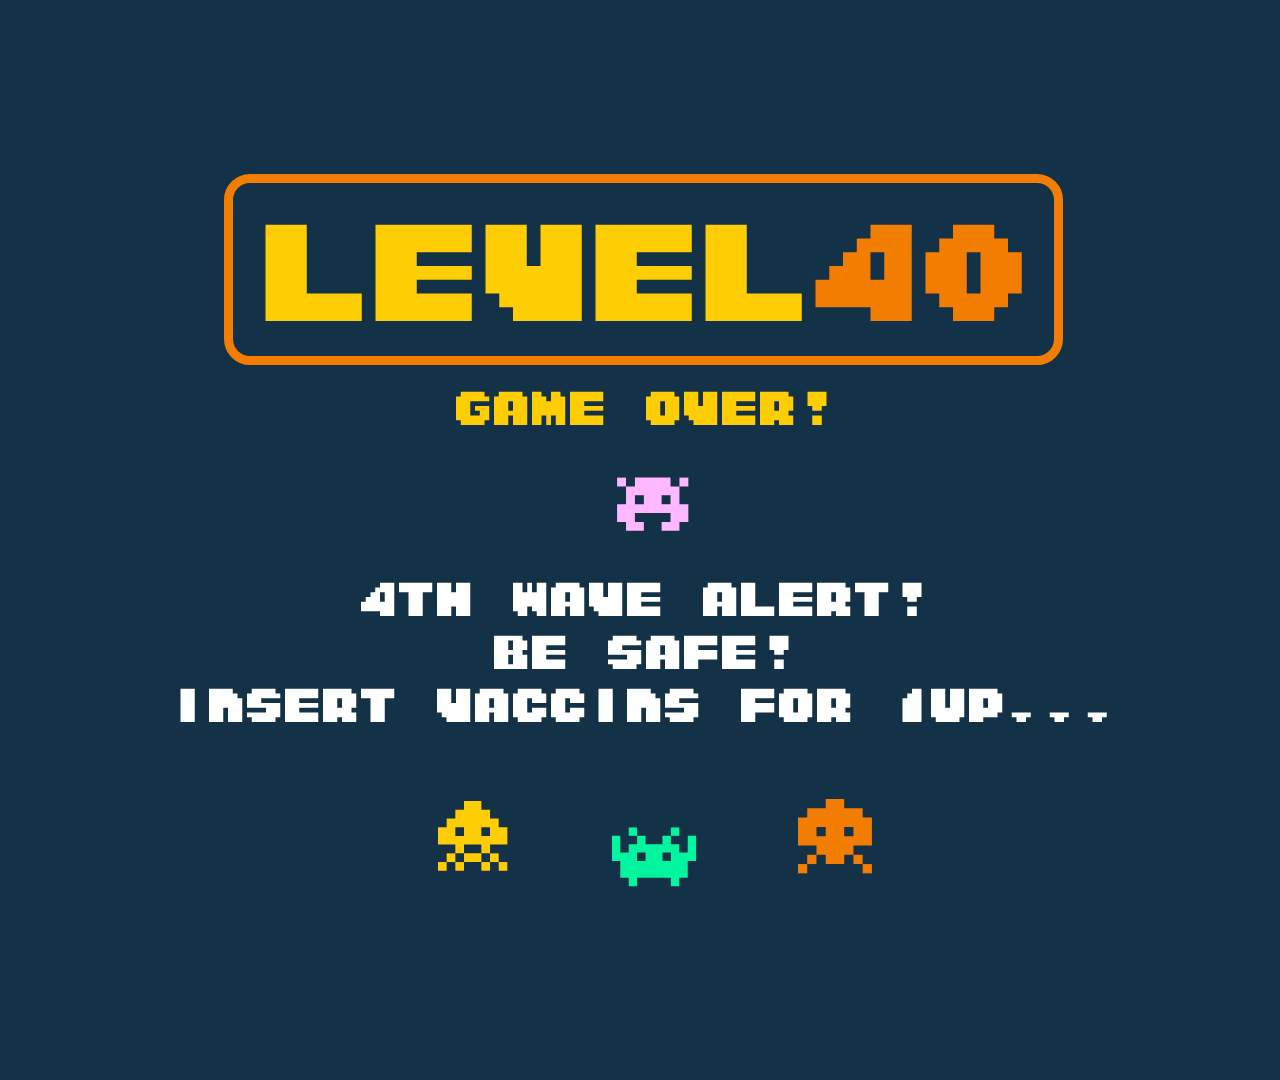
<file: index.html>
<!doctype html>
<html class="no-js" lang="nl">
<head>
    <meta charset="utf-8">
    <title>Level 40</title>
    <meta name="viewport" content="width=device-width, initial-scale=1">
    <meta property="og:title" content="Level 40">
    <meta property="og:type" content="website">
    <meta property="og:url" content="https://level40.be">
    <meta property="og:image" content="https://level40.be/gameover-share.png">
    <link rel="apple-touch-icon" sizes="180x180" href="/apple-touch-icon.png">
    <link rel="icon" type="image/png" sizes="32x32" href="/favicon-32x32.png">
    <link rel="icon" type="image/png" sizes="16x16" href="/favicon-16x16.png">
    <link rel="manifest" href="/site.webmanifest">
    <link rel="mask-icon" href="/safari-pinned-tab.svg" color="#5bbad5">
    <meta name="msapplication-TileColor" content="#da532c">
    <link rel="stylesheet" href="main.css?cb=gameover">
    <meta name="theme-color" content="#133147">
</head>
<body>
    <svg viewBox="0 0 1080 1080" fill="none" xmlns="http://www.w3.org/2000/svg"
        style="max-width: 1080px; margin: 0 auto">
        <path d="M165.5 321V224.75H206.75V293.5H261.75V321H165.5ZM275.5 321V224.75H371.75V252.25H316.75V266H371.75V279.75H316.75V293.5H371.75V321H275.5ZM413 321V307.25H399.25V293.5H385.5V224.75H426.75V266H440.5V224.75H481.75V321H413ZM495.5 321V224.75H591.75V252.25H536.75V266H591.75V279.75H536.75V293.5H591.75V321H495.5ZM605.5 321V224.75H646.75V293.5H701.75V321H605.5Z" fill="#FECD04"/>
        <path d="M784.25 279.75V252.25H770.5V279.75H784.25ZM770.5 321V307.25H715.5V279.75H729.25V266H743V252.25H756.75V238.5H770.5V224.75H811.75V321H770.5ZM880.5 293.5V252.25H866.75V293.5H880.5ZM853 321V307.25H839.25V293.5H825.5V252.25H839.25V238.5H853V224.75H894.25V238.5H908V252.25H921.75V293.5H908V307.25H894.25V321H853Z" fill="#F37D01"/>
        <rect x="128.5" y="178.5" width="830" height="182" rx="21.5" stroke="#F37D01" stroke-width="9"/>
        <g class="animation-pulse">
            <path d="M360.75 425V420.25H356V396.5H360.75V391.75H384.5V396.5H389.25V401.25H370.25V415.5H379.75V410.75H375V406H389.25V420.25H384.5V425H360.75ZM413 410.75V401.25H408.25V410.75H413ZM394 425V396.5H398.75V391.75H422.5V396.5H427.25V425H413V415.5H408.25V425H394ZM432 425V391.75H441.5V396.5H446.25V401.25H451V391.75H460.5V396.5H465.25V425H455.75V415.5H451V425H446.25V415.5H441.5V425H432ZM470 425V391.75H503.25V401.25H484.25V406H503.25V410.75H484.25V415.5H503.25V425H470ZM565 415.5V401.25H560.25V415.5H565ZM550.75 425V420.25H546V396.5H550.75V391.75H574.5V396.5H579.25V420.25H574.5V425H550.75ZM593.5 425V420.25H588.75V415.5H584V391.75H598.25V406H603V391.75H617.25V425H593.5ZM622 425V391.75H655.25V401.25H636.25V406H655.25V410.75H636.25V415.5H655.25V425H622ZM679 410.75V401.25H674.25V410.75H679ZM660 425V391.75H688.5V396.5H693.25V410.75H688.5V415.5H693.25V425H679V420.25H674.25V425H660ZM712.25 425V415.5H721.75V425H712.25ZM712.25 410.75V406H707.5V391.75H726.5V406H721.75V410.75H712.25Z" fill="#FECD04"/>
        </g>
        <path d="M284.75 601.75V592.25H280V601.75H284.75ZM280 616V611.25H261V601.75H265.75V597H270.5V592.25H275.25V587.5H280V582.75H294.25V616H280ZM308.5 616V592.25H299V582.75H332.25V592.25H322.75V616H308.5ZM337 616V582.75H351.25V592.25H356V582.75H370.25V616H356V606.5H351.25V616H337ZM417.75 616V611.25H413V582.75H422.5V592.25H427.25V582.75H432V592.25H436.75V582.75H446.25V616H436.75V611.25H432V606.5H427.25V616H417.75ZM470 601.75V592.25H465.25V601.75H470ZM451 616V587.5H455.75V582.75H479.5V587.5H484.25V616H470V606.5H465.25V616H451ZM498.5 616V611.25H493.75V606.5H489V582.75H503.25V597H508V582.75H522.25V616H498.5ZM527 616V582.75H560.25V592.25H541.25V597H560.25V601.75H541.25V606.5H560.25V616H527ZM622 601.75V592.25H617.25V601.75H622ZM603 616V587.5H607.75V582.75H631.5V587.5H636.25V616H622V606.5H617.25V616H603ZM641 616V582.75H655.25V606.5H674.25V616H641ZM679 616V582.75H712.25V592.25H693.25V597H712.25V601.75H693.25V606.5H712.25V616H679ZM736 601.75V592.25H731.25V601.75H736ZM717 616V582.75H745.5V587.5H750.25V601.75H745.5V606.5H750.25V616H736V611.25H731.25V616H717ZM764.5 616V592.25H755V582.75H788.25V592.25H778.75V616H764.5ZM807.25 616V606.5H816.75V616H807.25ZM807.25 601.75V597H802.5V582.75H821.5V597H816.75V601.75H807.25ZM413 664.25V654.75H408.25V664.25H413ZM413 650V640.5H408.25V650H413ZM394 669V635.75H422.5V640.5H427.25V650H422.5V654.75H427.25V669H394ZM432 669V635.75H465.25V645.25H446.25V650H465.25V654.75H446.25V659.5H465.25V669H432ZM512.75 669V664.25H508V659.5H527V654.75H508V640.5H512.75V635.75H536.5V640.5H541.25V645.25H522.25V650H541.25V664.25H536.5V669H512.75ZM565 654.75V645.25H560.25V654.75H565ZM546 669V640.5H550.75V635.75H574.5V640.5H579.25V669H565V659.5H560.25V669H546ZM584 669V635.75H617.25V645.25H598.25V650H617.25V659.5H598.25V669H584ZM622 669V635.75H655.25V645.25H636.25V650H655.25V654.75H636.25V659.5H655.25V669H622ZM674.25 669V659.5H683.75V669H674.25ZM674.25 654.75V650H669.5V635.75H688.5V650H683.75V654.75H674.25ZM80.5 722V688.75H94.75V722H80.5ZM109 722V688.75H132.75V693.5H137.5V698.25H142.25V722H128V707.75H123.25V722H109ZM151.75 722V717.25H147V712.5H166V707.75H147V693.5H151.75V688.75H175.5V693.5H180.25V698.25H161.25V703H180.25V717.25H175.5V722H151.75ZM185 722V688.75H218.25V698.25H199.25V703H218.25V707.75H199.25V712.5H218.25V722H185ZM242 707.75V698.25H237.25V707.75H242ZM223 722V688.75H251.5V693.5H256.25V707.75H251.5V712.5H256.25V722H242V717.25H237.25V722H223ZM270.5 722V698.25H261V688.75H294.25V698.25H284.75V722H270.5ZM346.5 722V717.25H341.75V712.5H337V688.75H351.25V703H356V688.75H370.25V722H346.5ZM394 707.75V698.25H389.25V707.75H394ZM375 722V693.5H379.75V688.75H403.5V693.5H408.25V722H394V712.5H389.25V722H375ZM417.75 722V717.25H413V693.5H417.75V688.75H441.5V693.5H446.25V703H432V698.25H427.25V712.5H432V707.75H446.25V717.25H441.5V722H417.75ZM455.75 722V717.25H451V693.5H455.75V688.75H479.5V693.5H484.25V703H470V698.25H465.25V712.5H470V707.75H484.25V717.25H479.5V722H455.75ZM498.5 722V688.75H512.75V722H498.5ZM527 722V688.75H550.75V693.5H555.5V698.25H560.25V722H546V707.75H541.25V722H527ZM569.75 722V717.25H565V712.5H584V707.75H565V693.5H569.75V688.75H593.5V693.5H598.25V698.25H579.25V703H598.25V717.25H593.5V722H569.75ZM641 722V688.75H674.25V698.25H655.25V703H674.25V712.5H655.25V722H641ZM698 712.5V698.25H693.25V712.5H698ZM683.75 722V717.25H679V693.5H683.75V688.75H707.5V693.5H712.25V717.25H707.5V722H683.75ZM736 707.75V698.25H731.25V707.75H736ZM717 722V688.75H745.5V693.5H750.25V707.75H745.5V712.5H750.25V722H736V717.25H731.25V722H717ZM802.5 722V698.25H807.25V693.5H812V688.75H821.5V722H802.5ZM835.75 722V717.25H831V688.75H845.25V707.75H850V688.75H864.25V717.25H859.5V722H835.75ZM888 707.75V698.25H883.25V707.75H888ZM869 722V688.75H897.5V693.5H902.25V712.5H897.5V717.25H883.25V722H869ZM916.5 722V717.25H911.75V712.5H930.75V717.25H926V722H916.5ZM954.5 722V717.25H949.75V712.5H968.75V717.25H964V722H954.5ZM992.5 722V717.25H987.75V712.5H1006.75V717.25H1002V722H992.5Z" fill="white"/>
        <g class="animation-bounce">
            <path d="M526.021 530.778H534.939H543.857V521.918H534.939V513.059H570.52V521.918H561.602V530.778H570.52H579.438V521.918H588.356V504.2H579.438V486.482H570.52V477.622H534.939V486.482H526.021V504.2H517.103V521.918H526.021V530.778V530.778ZM561.602 495.341H570.52V504.2H561.602V495.341ZM534.939 495.341H543.857V504.2H534.939V495.341V495.341Z" fill="#FFB8FF"/>
            <path d="M588.356 477.622H579.438V486.482H588.356V477.622Z" fill="#FFB8FF"/>
            <path d="M526.021 477.622H517.103V486.482H526.021V477.622Z" fill="#FFB8FF"/>
        </g>
        <g class="animation-bounce">
            <path d="M537.144 827.439H528.716V835.828H537.144V827.439Z" fill="#02F59E"/>
            <path d="M579.284 827.439H570.856V835.828H579.284V827.439Z" fill="#02F59E"/>
            <path d="M520.288 860.994V877.772H528.716V886.161H537.144V877.772H570.856V886.161H579.284V877.772H587.712V860.994H596.14V835.828H587.712V852.606H579.284V844.217H570.856V835.828H562.428V844.217H545.572V835.828H537.144V844.217H528.716V852.606H520.288V835.828H511.946V860.994H520.288ZM562.428 852.606H570.856V860.994H562.428V852.606ZM537.144 852.606H545.572V860.994H537.144V852.606V852.606Z" fill="#02F59E"/>
        </g>
        <g class="animation-bounce animation-delay">
            <path d="M372.68 853.33H364.01V862.051H372.68H381.35V853.33H372.68Z" fill="#FECD04"/>
            <path d="M398.689 853.33H390.019V862.051H398.689V853.33Z" fill="#FECD04"/>
            <path d="M355.34 853.33H346.67V862.051H355.34V853.33Z" fill="#FECD04"/>
            <path d="M390.019 862.051H381.349V870.772H390.019V862.051Z" fill="#FECD04"/>
            <path d="M364.01 862.051H355.34V870.772H364.01V862.051Z" fill="#FECD04"/>
            <path d="M346.67 862.051H338V870.772H346.67V862.051Z" fill="#FECD04"/>
            <path d="M407.359 862.051H398.689V870.772H407.359V862.051Z" fill="#FECD04"/>
            <path d="M398.69 827.165V818.443H390.02V809.722H381.35V801H372.68H364.011V809.722H355.341V818.443H346.671V827.165H338.001V835.886V844.608H346.671H355.341V853.329H364.011V844.608H372.68H381.35V853.329H390.02V844.608H398.69H407.36V835.886V827.165H398.69ZM355.341 835.886V827.165H364.011V835.886H355.341ZM381.35 835.886V827.165H390.02V835.886H381.35Z" fill="#FECD04"/>
        </g>
        <g class="animation-bounce animation-delay">
            <path d="M762.673 864.058H771.912V873.352H762.673V864.058Z" fill="#F37D01"/>
            <path d="M698 864.058H707.239V873.352H698V864.058Z" fill="#F37D01"/>
            <path d="M707.239 854.764H716.478V864.058H707.239V854.764Z" fill="#F37D01"/>
            <path d="M753.434 854.764H762.673V864.058H753.434V854.764Z" fill="#F37D01"/>
            <path d="M707.239 817.588V808.294H716.478H725.717V799H734.956H744.195V808.294H753.434H762.673V817.588H771.912V826.882V836.176V845.47H762.673H753.434V854.764H744.195V864.058H734.956H725.717V854.764H716.478V845.47H707.239H698V836.176V826.882V817.588H707.239ZM753.434 826.882H744.195V836.176H753.434V826.882ZM725.717 836.176V826.882H716.478V836.176H725.717Z" fill="#F37D01"/>
        </g>
    </svg>
</body>
</html>
</file>
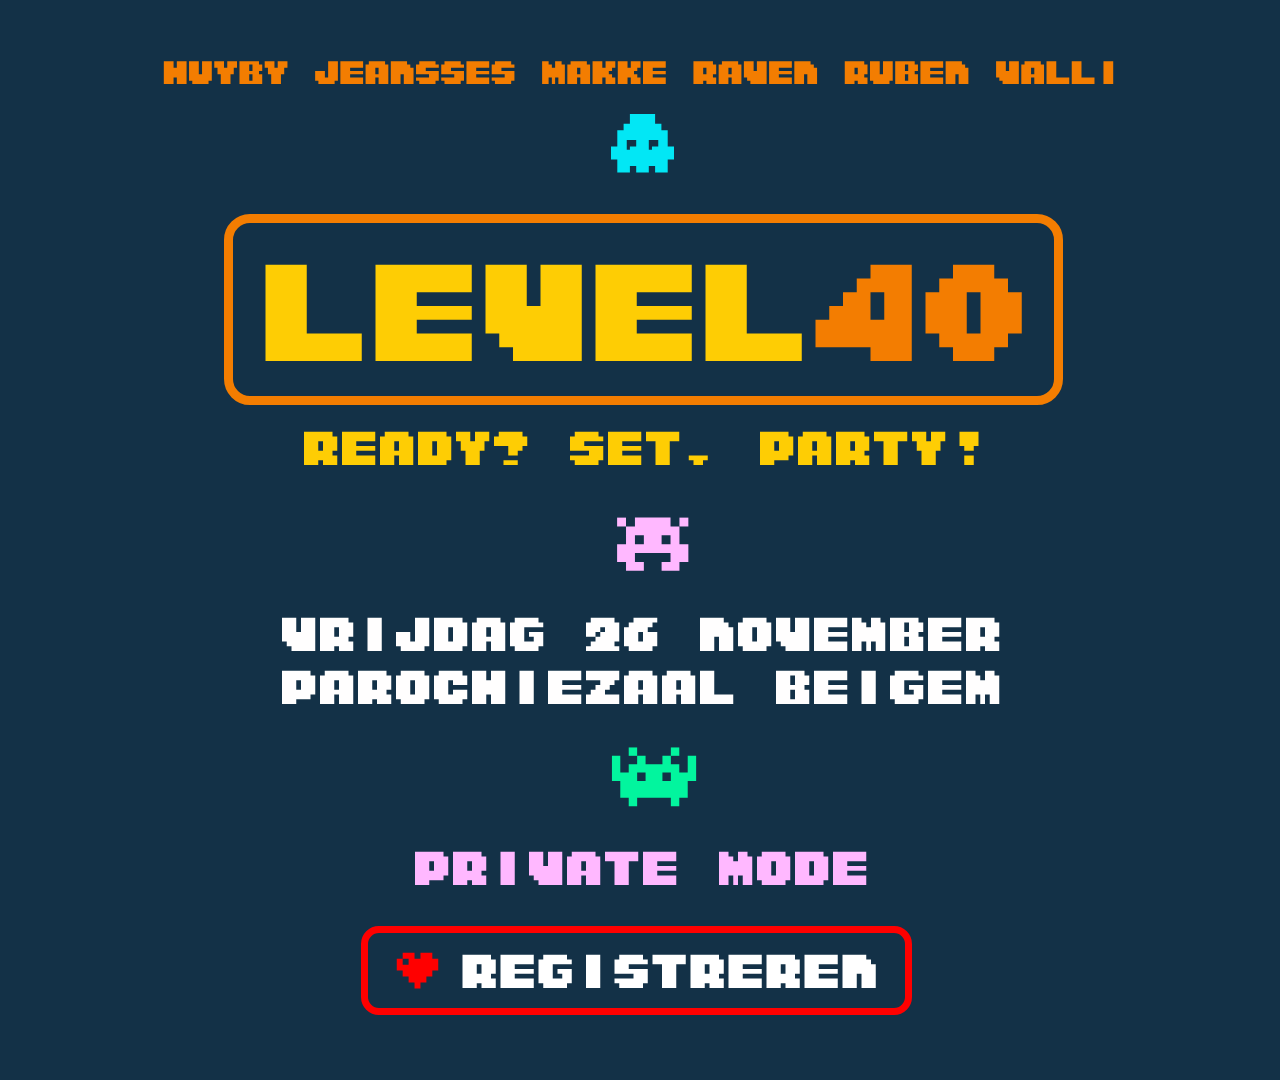
<file: partylater.html>
<!doctype html>
<html class="no-js" lang="nl">
<head>
    <meta charset="utf-8">
    <title>Level 40</title>
    <meta name="viewport" content="width=device-width, initial-scale=1">
    <meta property="og:title" content="Level 40">
    <meta property="og:type" content="website">
    <meta property="og:url" content="https://level40.be">
    <meta property="og:image" content="https://level40.be/share.png">
    <link rel="apple-touch-icon" sizes="180x180" href="/apple-touch-icon.png">
    <link rel="icon" type="image/png" sizes="32x32" href="/favicon-32x32.png">
    <link rel="icon" type="image/png" sizes="16x16" href="/favicon-16x16.png">
    <link rel="manifest" href="/site.webmanifest">
    <link rel="mask-icon" href="/safari-pinned-tab.svg" color="#5bbad5">
    <meta name="msapplication-TileColor" content="#da532c">
    <link rel="stylesheet" href="main.css">
    <meta name="theme-color" content="#133147">
</head>
<body>
    <svg viewBox="0 0 1080 1080" fill="none" xmlns="http://www.w3.org/2000/svg"
        style="max-width: 1080px; margin: 0 auto">
        <a href="https://share.here.com/p/s-Yz1idWlsZGluZztsYXQ9NTAuOTUxODY7bG9uPTQuMzY1MzM7bj1aZXZlbnN0ZXJyZSs5O2g9MjUxZDY5">
            <rect x="182" y="659" width="722" height="56" fill="#133147"/>
            <path d="M191.5 651V646.25H186.75V641.5H182V617.75H196.25V632H201V617.75H215.25V651H191.5ZM239 636.75V627.25H234.25V636.75H239ZM220 651V617.75H248.5V622.5H253.25V636.75H248.5V641.5H253.25V651H239V646.25H234.25V651H220ZM267.5 651V617.75H281.75V651H267.5ZM300.75 651V646.25H296V632H310.25V641.5H315V617.75H329.25V646.25H324.5V651H300.75ZM353 641.5V627.25H348.25V641.5H353ZM334 651V617.75H362.5V622.5H367.25V646.25H362.5V651H334ZM391 636.75V627.25H386.25V636.75H391ZM372 651V622.5H376.75V617.75H400.5V622.5H405.25V651H391V641.5H386.25V651H372ZM414.75 651V646.25H410V622.5H414.75V617.75H438.5V622.5H443.25V627.25H424.25V641.5H433.75V636.75H429V632H443.25V646.25H438.5V651H414.75ZM486 651V646.25H490.75V641.5H495.5V636.75H500.25V632H505V627.25H500.25V632H495.5V636.75H486V622.5H490.75V617.75H514.5V622.5H519.25V641.5H514.5V646.25H519.25V651H486ZM543 641.5V632H538.25V641.5H543ZM528.75 651V646.25H524V627.25H528.75V622.5H533.5V617.75H557.25V622.5H552.5V627.25H547.75V632H557.25V646.25H552.5V651H528.75ZM600 651V617.75H623.75V622.5H628.5V627.25H633.25V651H619V636.75H614.25V651H600ZM657 641.5V627.25H652.25V641.5H657ZM642.75 651V646.25H638V622.5H642.75V617.75H666.5V622.5H671.25V646.25H666.5V651H642.75ZM685.5 651V646.25H680.75V641.5H676V617.75H690.25V632H695V617.75H709.25V651H685.5ZM714 651V617.75H747.25V627.25H728.25V632H747.25V636.75H728.25V641.5H747.25V651H714ZM752 651V617.75H761.5V622.5H766.25V627.25H771V617.75H780.5V622.5H785.25V651H775.75V641.5H771V651H766.25V641.5H761.5V651H752ZM809 646.25V636.75H804.25V646.25H809ZM809 632V622.5H804.25V632H809ZM790 651V617.75H818.5V622.5H823.25V632H818.5V636.75H823.25V651H790ZM828 651V617.75H861.25V627.25H842.25V632H861.25V636.75H842.25V641.5H861.25V651H828ZM885 636.75V627.25H880.25V636.75H885ZM866 651V617.75H894.5V622.5H899.25V636.75H894.5V641.5H899.25V651H885V646.25H880.25V651H866ZM201 689.75V680.25H196.25V689.75H201ZM182 704V670.75H210.5V675.5H215.25V694.5H210.5V699.25H196.25V704H182ZM239 689.75V680.25H234.25V689.75H239ZM220 704V675.5H224.75V670.75H248.5V675.5H253.25V704H239V694.5H234.25V704H220ZM277 689.75V680.25H272.25V689.75H277ZM258 704V670.75H286.5V675.5H291.25V689.75H286.5V694.5H291.25V704H277V699.25H272.25V704H258ZM315 694.5V680.25H310.25V694.5H315ZM300.75 704V699.25H296V675.5H300.75V670.75H324.5V675.5H329.25V699.25H324.5V704H300.75ZM338.75 704V699.25H334V675.5H338.75V670.75H362.5V675.5H367.25V685H353V680.25H348.25V694.5H353V689.75H367.25V699.25H362.5V704H338.75ZM372 704V670.75H386.25V680.25H391V670.75H405.25V704H391V694.5H386.25V704H372ZM419.5 704V670.75H433.75V704H419.5ZM448 704V670.75H481.25V680.25H462.25V685H481.25V689.75H462.25V694.5H481.25V704H448ZM486 704V694.5H490.75V689.75H495.5V685H500.25V680.25H486V670.75H519.25V680.25H514.5V685H509.75V689.75H505V694.5H519.25V704H486ZM543 689.75V680.25H538.25V689.75H543ZM524 704V675.5H528.75V670.75H552.5V675.5H557.25V704H543V694.5H538.25V704H524ZM581 689.75V680.25H576.25V689.75H581ZM562 704V675.5H566.75V670.75H590.5V675.5H595.25V704H581V694.5H576.25V704H562ZM600 704V670.75H614.25V694.5H633.25V704H600ZM695 699.25V689.75H690.25V699.25H695ZM695 685V675.5H690.25V685H695ZM676 704V670.75H704.5V675.5H709.25V685H704.5V689.75H709.25V704H676ZM714 704V670.75H747.25V680.25H728.25V685H747.25V689.75H728.25V694.5H747.25V704H714ZM761.5 704V670.75H775.75V704H761.5ZM794.75 704V699.25H790V675.5H794.75V670.75H818.5V675.5H823.25V680.25H804.25V694.5H813.75V689.75H809V685H823.25V699.25H818.5V704H794.75ZM828 704V670.75H861.25V680.25H842.25V685H861.25V689.75H842.25V694.5H861.25V704H828ZM866 704V670.75H875.5V675.5H880.25V680.25H885V670.75H894.5V675.5H899.25V704H889.75V694.5H885V704H880.25V694.5H875.5V704H866Z" fill="#FFFEFE"/>
        </a>
        <a href="https://docs.google.com/forms/d/e/1FAIpQLSeWsZasiUJ0bocoKbUZR2QUomkj2ASrrn2kcBtEh4L4FYzjKQ/viewform">
            <rect x="264.5" y="929.5" width="544" height="82" rx="14.5" fill="#133147" stroke="#FF0000" stroke-width="7"/>
            <path d="M332.312 952.78H320.462V958.72H314.537V952.78H302.687V958.72H308.612V964.66H302.687V958.72H296.762V970.6H302.687V976.54H308.612V982.48H314.537V988.42H320.462V982.48H326.387V976.54H332.312V970.6H338.237V958.72H332.312V952.78Z" fill="#FF0000"/>
            <path d="M381.5 973.75V964.25H376.75V973.75H381.5ZM362.5 988V954.75H391V959.5H395.75V973.75H391V978.5H395.75V988H381.5V983.25H376.75V988H362.5ZM400.5 988V954.75H433.75V964.25H414.75V969H433.75V973.75H414.75V978.5H433.75V988H400.5ZM443.25 988V983.25H438.5V959.5H443.25V954.75H467V959.5H471.75V964.25H452.75V978.5H462.25V973.75H457.5V969H471.75V983.25H467V988H443.25ZM486 988V954.75H500.25V988H486ZM519.25 988V983.25H514.5V978.5H533.5V973.75H514.5V959.5H519.25V954.75H543V959.5H547.75V964.25H528.75V969H547.75V983.25H543V988H519.25ZM562 988V964.25H552.5V954.75H585.75V964.25H576.25V988H562ZM609.5 973.75V964.25H604.75V973.75H609.5ZM590.5 988V954.75H619V959.5H623.75V973.75H619V978.5H623.75V988H609.5V983.25H604.75V988H590.5ZM628.5 988V954.75H661.75V964.25H642.75V969H661.75V973.75H642.75V978.5H661.75V988H628.5ZM685.5 973.75V964.25H680.75V973.75H685.5ZM666.5 988V954.75H695V959.5H699.75V973.75H695V978.5H699.75V988H685.5V983.25H680.75V988H666.5ZM704.5 988V954.75H737.75V964.25H718.75V969H737.75V973.75H718.75V978.5H737.75V988H704.5ZM742.5 988V954.75H766.25V959.5H771V964.25H775.75V988H761.5V973.75H756.75V988H742.5Z" fill="white"/>
        </a>
        <path d="M165.5 361V264.75H206.75V333.5H261.75V361H165.5ZM275.5 361V264.75H371.75V292.25H316.75V306H371.75V319.75H316.75V333.5H371.75V361H275.5ZM413 361V347.25H399.25V333.5H385.5V264.75H426.75V306H440.5V264.75H481.75V361H413ZM495.5 361V264.75H591.75V292.25H536.75V306H591.75V319.75H536.75V333.5H591.75V361H495.5ZM605.5 361V264.75H646.75V333.5H701.75V361H605.5Z" fill="#FECD04"/>
        <path d="M784.25 319.75V292.25H770.5V319.75H784.25ZM770.5 361V347.25H715.5V319.75H729.25V306H743V292.25H756.75V278.5H770.5V264.75H811.75V361H770.5ZM880.5 333.5V292.25H866.75V333.5H880.5ZM853 361V347.25H839.25V333.5H825.5V292.25H839.25V278.5H853V264.75H894.25V278.5H908V292.25H921.75V333.5H908V347.25H894.25V361H853Z" fill="#F37D01"/>
        <rect x="128.5" y="218.5" width="830" height="182" rx="21.5" stroke="#F37D01" stroke-width="9"/>
        <path d="M223 450.75V441.25H218.25V450.75H223ZM204 465V431.75H232.5V436.5H237.25V450.75H232.5V455.5H237.25V465H223V460.25H218.25V465H204ZM242 465V431.75H275.25V441.25H256.25V446H275.25V450.75H256.25V455.5H275.25V465H242ZM299 450.75V441.25H294.25V450.75H299ZM280 465V436.5H284.75V431.75H308.5V436.5H313.25V465H299V455.5H294.25V465H280ZM337 455.5V441.25H332.25V455.5H337ZM318 465V431.75H346.5V436.5H351.25V460.25H346.5V465H318ZM365.5 465V450.75H360.75V441.25H356V431.75H370.25V441.25H375V431.75H389.25V441.25H384.5V450.75H379.75V465H365.5ZM403.5 465V460.25H417.75V465H403.5ZM408.25 455.5V446H394V436.5H398.75V431.75H422.5V436.5H427.25V446H422.5V450.75H417.75V455.5H408.25ZM474.75 465V460.25H470V455.5H489V450.75H470V436.5H474.75V431.75H498.5V436.5H503.25V441.25H484.25V446H503.25V460.25H498.5V465H474.75ZM508 465V431.75H541.25V441.25H522.25V446H541.25V450.75H522.25V455.5H541.25V465H508ZM555.5 465V441.25H546V431.75H579.25V441.25H569.75V465H555.5ZM593.5 465V460.25H588.75V455.5H607.75V460.25H603V465H593.5ZM679 450.75V441.25H674.25V450.75H679ZM660 465V431.75H688.5V436.5H693.25V455.5H688.5V460.25H674.25V465H660ZM717 450.75V441.25H712.25V450.75H717ZM698 465V436.5H702.75V431.75H726.5V436.5H731.25V465H717V455.5H712.25V465H698ZM755 450.75V441.25H750.25V450.75H755ZM736 465V431.75H764.5V436.5H769.25V450.75H764.5V455.5H769.25V465H755V460.25H750.25V465H736ZM783.5 465V441.25H774V431.75H807.25V441.25H797.75V465H783.5ZM821.5 465V450.75H816.75V441.25H812V431.75H826.25V441.25H831V431.75H845.25V441.25H840.5V450.75H835.75V465H821.5ZM864.25 465V455.5H873.75V465H864.25ZM864.25 450.75V446H859.5V431.75H878.5V446H873.75V450.75H864.25Z" fill="#FECD04"/>
        <path d="M334 870.75V861.25H329.25V870.75H334ZM315 885V851.75H343.5V856.5H348.25V875.5H343.5V880.25H329.25V885H315ZM372 870.75V861.25H367.25V870.75H372ZM353 885V851.75H381.5V856.5H386.25V870.75H381.5V875.5H386.25V885H372V880.25H367.25V885H353ZM400.5 885V851.75H414.75V885H400.5ZM438.5 885V880.25H433.75V875.5H429V851.75H443.25V866H448V851.75H462.25V885H438.5ZM486 870.75V861.25H481.25V870.75H486ZM467 885V856.5H471.75V851.75H495.5V856.5H500.25V885H486V875.5H481.25V885H467ZM514.5 885V861.25H505V851.75H538.25V861.25H528.75V885H514.5ZM543 885V851.75H576.25V861.25H557.25V866H576.25V870.75H557.25V875.5H576.25V885H543ZM619 885V851.75H628.5V856.5H633.25V861.25H638V851.75H647.5V856.5H652.25V885H642.75V875.5H638V885H633.25V875.5H628.5V885H619ZM676 875.5V861.25H671.25V875.5H676ZM661.75 885V880.25H657V856.5H661.75V851.75H685.5V856.5H690.25V880.25H685.5V885H661.75ZM714 875.5V861.25H709.25V875.5H714ZM695 885V851.75H723.5V856.5H728.25V880.25H723.5V885H695ZM733 885V851.75H766.25V861.25H747.25V866H766.25V870.75H747.25V875.5H766.25V885H733Z" fill="#FFB8FF"/>
        <path d="M63.82 84V61.25H73.57V67.75H76.82V61.25H86.57V84H76.82V77.5H73.57V84H63.82ZM92.29 84V80.75H89.04V61.25H98.79V74.25H102.04V61.25H111.79V80.75H108.54V84H92.29ZM120.76 84V74.25H117.51V67.75H114.26V61.25H124.01V67.75H127.26V61.25H137.01V67.75H133.76V74.25H130.51V84H120.76ZM152.48 80.75V74.25H149.23V80.75H152.48ZM152.48 71V64.5H149.23V71H152.48ZM139.48 84V61.25H158.98V64.5H162.23V71H158.98V74.25H162.23V84H139.48ZM171.2 84V74.25H167.95V67.75H164.7V61.25H174.45V67.75H177.7V61.25H187.45V67.75H184.2V74.25H180.95V84H171.2ZM218.39 84V80.75H215.14V71H224.89V77.5H228.14V61.25H237.89V80.75H234.64V84H218.39ZM240.36 84V61.25H263.11V67.75H250.11V71H263.11V74.25H250.11V77.5H263.11V84H240.36ZM278.58 74.25V67.75H275.33V74.25H278.58ZM265.58 84V64.5H268.83V61.25H285.08V64.5H288.33V84H278.58V77.5H275.33V84H265.58ZM290.8 84V61.25H307.05V64.5H310.3V67.75H313.55V84H303.8V74.25H300.55V84H290.8ZM319.27 84V80.75H316.02V77.5H329.02V74.25H316.02V64.5H319.27V61.25H335.52V64.5H338.77V67.75H325.77V71H338.77V80.75H335.52V84H319.27ZM344.49 84V80.75H341.24V77.5H354.24V74.25H341.24V64.5H344.49V61.25H360.74V64.5H363.99V67.75H350.99V71H363.99V80.75H360.74V84H344.49ZM366.46 84V61.25H389.21V67.75H376.21V71H389.21V74.25H376.21V77.5H389.21V84H366.46ZM394.93 84V80.75H391.68V77.5H404.68V74.25H391.68V64.5H394.93V61.25H411.18V64.5H414.43V67.75H401.43V71H414.43V80.75H411.18V84H394.93ZM442.12 84V61.25H448.62V64.5H451.87V67.75H455.12V61.25H461.62V64.5H464.87V84H458.37V77.5H455.12V84H451.87V77.5H448.62V84H442.12ZM480.34 74.25V67.75H477.09V74.25H480.34ZM467.34 84V64.5H470.59V61.25H486.84V64.5H490.09V84H480.34V77.5H477.09V84H467.34ZM492.56 84V61.25H502.31V67.75H505.56V61.25H515.31V67.75H512.06V71H508.81V74.25H512.06V77.5H515.31V84H505.56V77.5H502.31V84H492.56ZM517.78 84V61.25H527.53V67.75H530.78V61.25H540.53V67.75H537.28V71H534.03V74.25H537.28V77.5H540.53V84H530.78V77.5H527.53V84H517.78ZM543 84V61.25H565.75V67.75H552.75V71H565.75V74.25H552.75V77.5H565.75V84H543ZM606.44 74.25V67.75H603.19V74.25H606.44ZM593.44 84V61.25H612.94V64.5H616.19V74.25H612.94V77.5H616.19V84H606.44V80.75H603.19V84H593.44ZM631.66 74.25V67.75H628.41V74.25H631.66ZM618.66 84V64.5H621.91V61.25H638.16V64.5H641.41V84H631.66V77.5H628.41V84H618.66ZM650.38 84V80.75H647.13V77.5H643.88V61.25H653.63V71H656.88V61.25H666.63V84H650.38ZM669.1 84V61.25H691.85V67.75H678.85V71H691.85V74.25H678.85V77.5H691.85V84H669.1ZM694.32 84V61.25H710.57V64.5H713.82V67.75H717.07V84H707.32V74.25H704.07V84H694.32ZM757.76 74.25V67.75H754.51V74.25H757.76ZM744.76 84V61.25H764.26V64.5H767.51V74.25H764.26V77.5H767.51V84H757.76V80.75H754.51V84H744.76ZM773.23 84V80.75H769.98V61.25H779.73V74.25H782.98V61.25H792.73V80.75H789.48V84H773.23ZM808.2 80.75V74.25H804.95V80.75H808.2ZM808.2 71V64.5H804.95V71H808.2ZM795.2 84V61.25H814.7V64.5H817.95V71H814.7V74.25H817.95V84H795.2ZM820.42 84V61.25H843.17V67.75H830.17V71H843.17V74.25H830.17V77.5H843.17V84H820.42ZM845.64 84V61.25H861.89V64.5H865.14V67.75H868.39V84H858.64V74.25H855.39V84H845.64ZM902.58 84V80.75H899.33V77.5H896.08V61.25H905.83V71H909.08V61.25H918.83V84H902.58ZM934.3 74.25V67.75H931.05V74.25H934.3ZM921.3 84V64.5H924.55V61.25H940.8V64.5H944.05V84H934.3V77.5H931.05V84H921.3ZM946.52 84V61.25H956.27V77.5H969.27V84H946.52ZM971.74 84V61.25H981.49V77.5H994.49V84H971.74ZM1003.46 84V61.25H1013.21V84H1003.46Z" fill="#F37D01"/>
        <path d="M517.3 146.444V130.222H523.6V123.733H529.9V114H555.1V123.733H561.4V130.222H567.7V146.444H574V159.422H567.7V172.4H555.1V165.911H548.8V172.4H536.2V165.911H529.9V172.4H517.3V159.422H511V146.444H517.3ZM548.8 149.689H551.95V146.444H558.25V139.956H548.8V149.689ZM526.75 149.689H529.9V146.444H536.2V139.956H526.75V149.689Z" fill="#02E7F5"/>
        <path d="M526.021 570.778H534.939H543.857V561.918H534.939V553.059H570.52V561.918H561.602V570.778H570.52H579.438V561.918H588.356V544.2H579.438V526.482H570.52V517.622H534.939V526.482H526.021V544.2H517.103V561.918H526.021V570.778V570.778ZM561.602 535.341H570.52V544.2H561.602V535.341ZM534.939 535.341H543.857V544.2H534.939V535.341V535.341Z" fill="#FFB8FF"/>
        <path d="M588.356 517.622H579.438V526.482H588.356V517.622Z" fill="#FFB8FF"/>
        <path d="M526.021 517.622H517.103V526.482H526.021V517.622Z" fill="#FFB8FF"/>
        <path d="M537.144 747.439H528.716V755.828H537.144V747.439Z" fill="#02F59E"/>
        <path d="M579.284 747.439H570.856V755.828H579.284V747.439Z" fill="#02F59E"/>
        <path d="M520.288 780.994V797.772H528.716V806.161H537.144V797.772H570.856V806.161H579.284V797.772H587.712V780.994H596.14V755.828H587.712V772.606H579.284V764.217H570.856V755.828H562.428V764.217H545.572V755.828H537.144V764.217H528.716V772.606H520.288V755.828H511.946V780.994H520.288ZM562.428 772.606H570.856V780.994H562.428V772.606ZM537.144 772.606H545.572V780.994H537.144V772.606V772.606Z" fill="#02F59E"/>
    </svg>
</body>
</html>
</file>
<file: main.css>
/*! normalize.css v8.0.1 | MIT License | github.com/necolas/normalize.css */
html {
    line-height: 1.15;
    -webkit-text-size-adjust: 100%
}

body {
    margin: 0;
    background-color:  #133147;
    color:  #F37D01;
}

main {
    display: block
}

h1 {
    font-size: 2em;
    margin: .67em 0
}

hr {
    box-sizing: content-box;
    height: 0;
    overflow: visible
}

pre {
    font-family: monospace,monospace;
    font-size: 1em
}

a {
    background-color: transparent
}

abbr[title] {
    border-bottom: none;
    text-decoration: underline;
    -webkit-text-decoration: underline dotted;
    text-decoration: underline dotted
}

b,strong {
    font-weight: bolder
}

code,kbd,samp {
    font-family: monospace,monospace;
    font-size: 1em
}

small {
    font-size: 80%
}

sub,sup {
    font-size: 75%;
    line-height: 0;
    position: relative;
    vertical-align: baseline
}

sub {
    bottom: -.25em
}

sup {
    top: -.5em
}

img {
    border-style: none
}

button,input,optgroup,select,textarea {
    font-family: inherit;
    font-size: 100%;
    line-height: 1.15;
    margin: 0
}

button,input {
    overflow: visible
}

button,select {
    text-transform: none
}

[type=button],[type=reset],[type=submit],button {
    -webkit-appearance: button
}

[type=button]::-moz-focus-inner,[type=reset]::-moz-focus-inner,[type=submit]::-moz-focus-inner,button::-moz-focus-inner {
    border-style: none;
    padding: 0
}

[type=button]:-moz-focusring,[type=reset]:-moz-focusring,[type=submit]:-moz-focusring,button:-moz-focusring {
    outline: 1px dotted ButtonText
}

fieldset {
    padding: .35em .75em .625em
}

legend {
    box-sizing: border-box;
    color: inherit;
    display: table;
    max-width: 100%;
    padding: 0;
    white-space: normal
}

progress {
    vertical-align: baseline
}

textarea {
    overflow: auto
}

[type=checkbox],[type=radio] {
    box-sizing: border-box;
    padding: 0
}

[type=number]::-webkit-inner-spin-button,[type=number]::-webkit-outer-spin-button {
    height: auto
}

[type=search] {
    -webkit-appearance: textfield;
    outline-offset: -2px
}

[type=search]::-webkit-search-decoration {
    -webkit-appearance: none
}

::-webkit-file-upload-button {
    -webkit-appearance: button;
    font: inherit
}

details {
    display: block
}

summary {
    display: list-item
}

template {
    display: none
}

[hidden] {
    display: none
}

blockquote,dd,dl,figure,h1,h2,h3,h4,h5,h6,hr,p,pre {
    margin: 0
}

button {
    background-color: transparent;
    background-image: none
}

button:focus {
    outline: 1px dotted;
    outline: 5px auto -webkit-focus-ring-color
}

fieldset,ol,ul {
    margin: 0;
    padding: 0
}

ol,ul {
    list-style: none
}

html {
    font-family: helvetica neue,helvetica,ubuntu,roboto,noto,segoe ui,arial,sans-serif;
    line-height: 1.5
}

*,:after,:before {
    box-sizing: border-box;
    border: 0 solid #e2e8f0
}

hr {
    border-top-width: 1px
}

img {
    border-style: solid
}

textarea {
    resize: vertical
}

input::-webkit-input-placeholder,textarea::-webkit-input-placeholder {
    color: #a0aec0
}

input:-ms-input-placeholder,textarea:-ms-input-placeholder {
    color: #a0aec0
}

input::-ms-input-placeholder,textarea::-ms-input-placeholder {
    color: #a0aec0
}

input::placeholder,textarea::placeholder {
    color: #a0aec0
}

[role=button],button {
    cursor: pointer
}

table {
    border-collapse: collapse
}

h1,h2,h3,h4,h5,h6 {
    font-size: inherit;
    font-weight: inherit
}

a {
    color: inherit;
    text-decoration: inherit
}

button,input,optgroup,select,textarea {
    padding: 0;
    line-height: inherit;
    color: inherit
}

code,kbd,pre,samp {
    font-family: Menlo,Monaco,Consolas,Liberation Mono,Courier New,monospace
}

audio,canvas,embed,iframe,img,object,svg,video {
    display: block;
    vertical-align: middle
}

img,video {
    max-width: 100%;
    height: auto
}

.container {
    width: 100%
}

@media (min-width: 640px) {
    .container {
        max-width:640px
    }
}

@media (min-width: 768px) {
    .container {
        max-width:768px
    }
}

@media (min-width: 1024px) {
    .container {
        max-width:1024px
    }
}

@media (min-width: 1280px) {
    .container {
        max-width:1280px
    }
}

.hover\:bg-yellow-300:hover {
    --bg-opacity: 1;
    background-color: #FECD04;
    background-color: rgba(254,205,4,var(--bg-opacity))
}

.inline-block {
    display: inline-block
}

.flex {
    display: flex
}

.table {
    display: table
}

.flex-col {
    flex-direction: column
}

.items-center {
    align-items: center
}

.justify-center {
    justify-content: center
}

.font-sans {
    font-family: helvetica neue,helvetica,ubuntu,roboto,noto,segoe ui,arial,sans-serif
}

.font-serif {
    font-family: Georgia,Cambria,Times New Roman,Times,serif
}

.font-normal {
    font-weight: 400
}

.font-bold {
    font-weight: 700
}

.text-xs {
    font-size: .75rem
}

.text-sm {
    font-size: .875rem
}

.text-lg {
    font-size: 1.125rem
}

.text-xl {
    font-size: 1.25rem
}

.text-2xl {
    font-size: 1.5rem
}

.text-3xl {
    font-size: 1.875rem
}

.leading-none {
    line-height: 1
}

.leading-tight {
    line-height: 1.25
}

.leading-snug {
    line-height: 1.375
}

.list-disc {
    list-style-type: disc
}

.my-4 {
    margin-top: 1rem;
    margin-bottom: 1rem
}

.my-8 {
    margin-top: 2rem;
    margin-bottom: 2rem
}

.my-20 {
    margin-top: 5rem;
    margin-bottom: 5rem
}

.mx-auto {
    margin-left: auto;
    margin-right: auto
}

.-mx-1 {
    margin-left: -.25rem;
    margin-right: -.25rem
}

.mr-1 {
    margin-right: .25rem
}

.mb-1 {
    margin-bottom: .25rem
}

.mb-2 {
    margin-bottom: .5rem
}

.mb-4 {
    margin-bottom: 1rem
}

.ml-4 {
    margin-left: 1rem
}

.mb-8 {
    margin-bottom: 2rem
}

.max-w-2xl {
    max-width: 42rem
}

.max-w-4xl {
    max-width: 56rem
}

.min-h-screen {
    min-height: 100vh
}

.py-1 {
    padding-top: .25rem;
    padding-bottom: .25rem
}

.px-1 {
    padding-left: .25rem;
    padding-right: .25rem
}

.px-2 {
    padding-left: .5rem;
    padding-right: .5rem
}

.py-4 {
    padding-top: 1rem;
    padding-bottom: 1rem
}

.px-6 {
    padding-left: 1.5rem;
    padding-right: 1.5rem
}

.py-8 {
    padding-top: 2rem;
    padding-bottom: 2rem
}

.px-10 {
    padding-left: 2.5rem;
    padding-right: 2.5rem
}

.static {
    position: static
}

.shadow-lg {
    box-shadow: 0 10px 15px -3px rgba(0,0,0,.1),0 4px 6px -2px rgba(0,0,0,.05)
}

.shadow-underline {
    box-shadow: inset 0 -.38em 0 0 rgba(254,205,4,.87)
}

.text-black {
    --text-opacity: 1;
    color: #000;
    color: rgba(0,0,0,var(--text-opacity))
}

.text-gray-600 {
    --text-opacity: 1;
    color: #777;
    color: rgba(119,119,119,var(--text-opacity))
}

.text-gray-900 {
    --text-opacity: 1;
    color: #111;
    color: rgba(17,17,17,var(--text-opacity))
}

.text-blue-500 {
    --text-opacity: 1;
    color: #4299e1;
    color: rgba(66,153,225,var(--text-opacity))
}

.hover\:text-blue-700:hover {
    --text-opacity: 1;
    color: #2b6cb0;
    color: rgba(43,108,176,var(--text-opacity))
}

.underline {
    text-decoration: underline
}

.antialiased {
    -webkit-font-smoothing: antialiased;
    -moz-osx-font-smoothing: grayscale
}

.transition-colors {
    transition-property: background-color,border-color,color,fill,stroke
}

.ease-in-out {
    transition-timing-function: cubic-bezier(.4,0,.2,1)
}

.duration-200 {
    transition-duration: .2s
}

.animation-bounce {
    animation-name: bounce;
    animation-duration: 1s;
    animation-iteration-count: infinite;
}

.animation-pulse {
    animation-name: pulse;
    animation-duration: 1s;
    animation-iteration-count: infinite;
}

.animation-delay {
    animation-delay: .2s;
}

@keyframes spin {
    to {
        transform: rotate(1turn)
    }
}

@keyframes ping {
    75%,to {
        transform: scale(2);
        opacity: 0
    }
}

@keyframes pulse {
    50% {
        opacity: .2
    }
}

@keyframes bounce {
    0%,to {
        transform: translateY(-2%);
        animation-timing-function: cubic-bezier(.8,0,1,1)
    }

    50% {
        transform: none;
        animation-timing-function: cubic-bezier(0,0,.2,1)
    }
}

@media (min-width: 640px) {
    .sm\:container {
        width:100%
    }

    @media (min-width: 640px) {
        .sm\:container {
            max-width:640px
        }
    }

    @media (min-width: 768px) {
        .sm\:container {
            max-width:768px
        }
    }

    @media (min-width: 1024px) {
        .sm\:container {
            max-width:1024px
        }
    }

    @media (min-width: 1280px) {
        .sm\:container {
            max-width:1280px
        }
    }
}

@media (min-width: 768px) {
    .md\:container {
        width:100%
    }

    @media (min-width: 640px) {
        .md\:container {
            max-width:640px
        }
    }

    @media (min-width: 768px) {
        .md\:container {
            max-width:768px
        }
    }

    @media (min-width: 1024px) {
        .md\:container {
            max-width:1024px
        }
    }

    @media (min-width: 1280px) {
        .md\:container {
            max-width:1280px
        }
    }

    .md\:flex {
        display: flex
    }

    .md\:flex-row {
        flex-direction: row
    }

    .md\:flex-row-reverse {
        flex-direction: row-reverse
    }

    .md\:text-6xl {
        font-size: 4rem
    }

    .md\:my-8 {
        margin-top: 2rem;
        margin-bottom: 2rem
    }

    .md\:-mx-2 {
        margin-left: -.5rem;
        margin-right: -.5rem
    }

    .md\:px-2 {
        padding-left: .5rem;
        padding-right: .5rem
    }

    .md\:py-4 {
        padding-top: 1rem;
        padding-bottom: 1rem
    }

    .md\:py-8 {
        padding-top: 2rem;
        padding-bottom: 2rem
    }

    .md\:px-10 {
        padding-left: 2.5rem;
        padding-right: 2.5rem
    }

    .md\:pr-4 {
        padding-right: 1rem
    }

    .md\:text-right {
        text-align: right
    }

    .md\:w-1\/3 {
        width: 33.333333%
    }

    .md\:w-2\/3 {
        width: 66.666667%
    }
}

@media (min-width: 1024px) {
    .lg\:container {
        width:100%
    }

    @media (min-width: 640px) {
        .lg\:container {
            max-width:640px
        }
    }

    @media (min-width: 768px) {
        .lg\:container {
            max-width:768px
        }
    }

    @media (min-width: 1024px) {
        .lg\:container {
            max-width:1024px
        }
    }

    @media (min-width: 1280px) {
        .lg\:container {
            max-width:1280px
        }
    }
}

@media (min-width: 1280px) {
    .xl\:container {
        width:100%
    }

    @media (min-width: 640px) {
        .xl\:container {
            max-width:640px
        }
    }

    @media (min-width: 768px) {
        .xl\:container {
            max-width:768px
        }
    }

    @media (min-width: 1024px) {
        .xl\:container {
            max-width:1024px
        }
    }

    @media (min-width: 1280px) {
        .xl\:container {
            max-width:1280px
        }
    }
}
</file>
